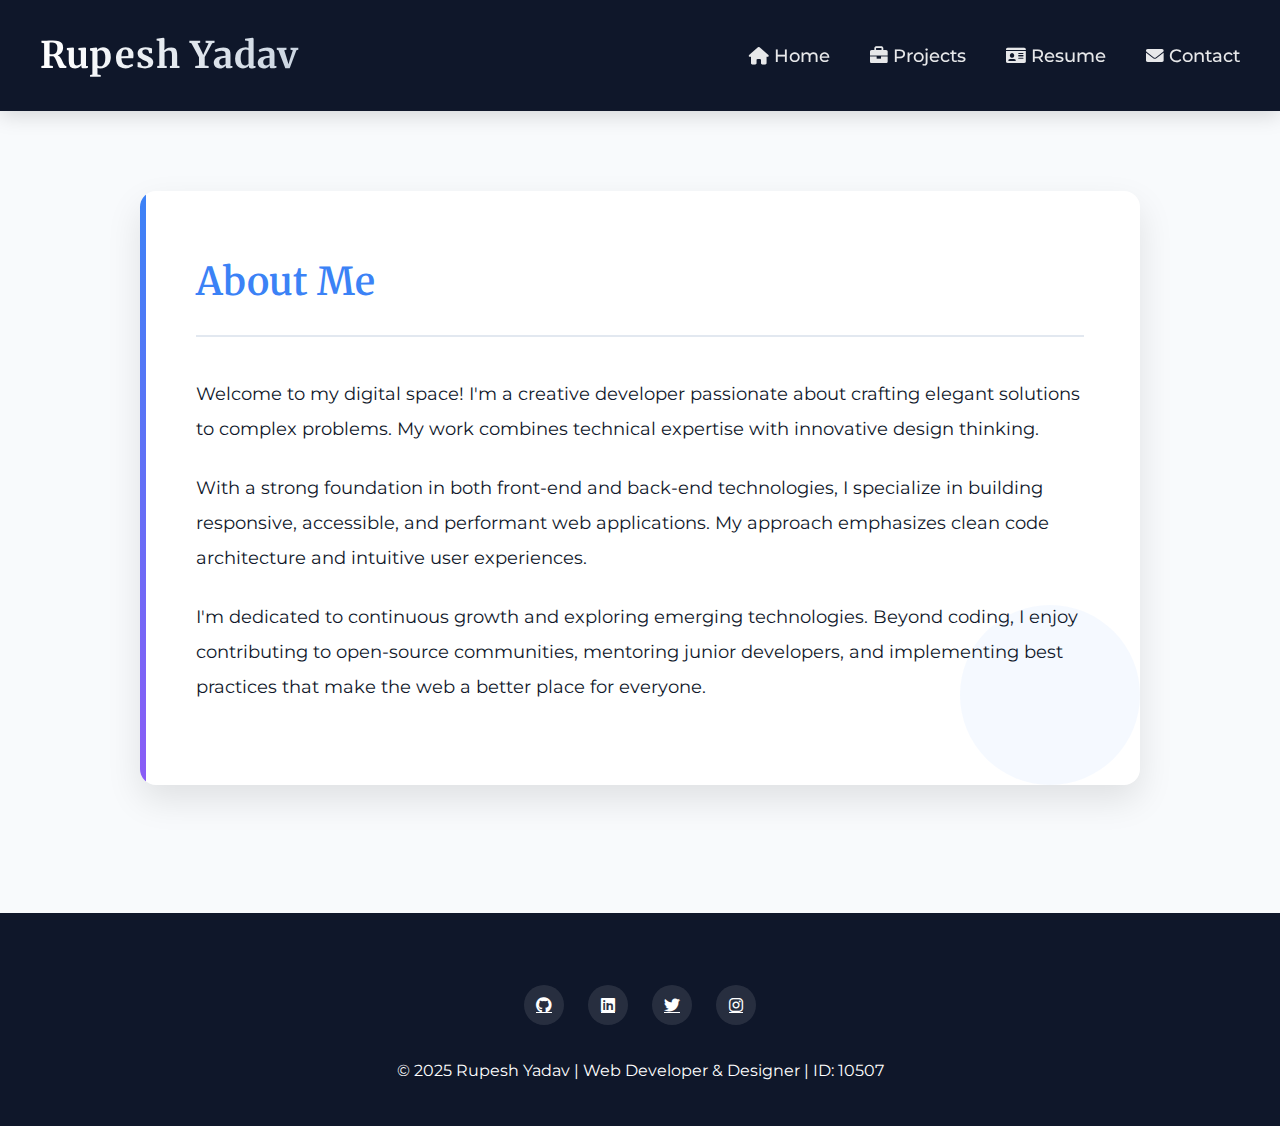
<file: about.html>
<!DOCTYPE html>
<html lang="en">
  <head>
    <meta charset="UTF-8" />
    <meta name="viewport" content="width=device-width, initial-scale=1.0" />
    <title>About Me - Rupesh Yadav Portfolio</title>
    <link rel="stylesheet" href="styles.css" />
    <link rel="stylesheet" href="https://cdnjs.cloudflare.com/ajax/libs/font-awesome/6.0.0/css/all.min.css" />
  </head>
  <body>
    <header>
      <h1>Rupesh Yadav</h1>
      <nav>
        <ul>
          <li><a href="index.html"><i class="fas fa-home"></i> Home</a></li>
          <li><a href="portfolio.html"><i class="fas fa-briefcase"></i> Projects</a></li>
          <li><a href="identity.html"><i class="fas fa-id-card"></i> Resume</a></li>
          <li><a href="index.html#contact"><i class="fas fa-envelope"></i> Contact</a></li>
        </ul>
      </nav>
    </header>
    <main>
      <!-- About Section -->
      <section id="about">
        <h2>About Me</h2>
        <p>
          Welcome to my digital space! I'm a creative developer passionate about crafting elegant solutions 
          to complex problems. My work combines technical expertise with innovative design thinking.
        </p>
        
        <!-- Extended about me content -->
        <p>
          With a strong foundation in both front-end and back-end technologies, I specialize in 
          building responsive, accessible, and performant web applications. My approach emphasizes 
          clean code architecture and intuitive user experiences.
        </p>
        
        <p>
          I'm dedicated to continuous growth and exploring emerging technologies. Beyond coding,
          I enjoy contributing to open-source communities, mentoring junior developers, and
          implementing best practices that make the web a better place for everyone.
        </p>
      </section>
    </main>
    <footer>
      <div class="social-links">
        <a href="#" aria-label="GitHub"><i class="fab fa-github"></i></a>
        <a href="#" aria-label="LinkedIn"><i class="fab fa-linkedin"></i></a>
        <a href="#" aria-label="Twitter"><i class="fab fa-twitter"></i></a>
        <a href="#" aria-label="Instagram"><i class="fab fa-instagram"></i></a>
      </div>
      <p>&copy; 2025 Rupesh Yadav | Web Developer & Designer | ID: 10507</p>
    </footer>
    
    <script src="script.js"></script>
  </body>
</html>
</file>
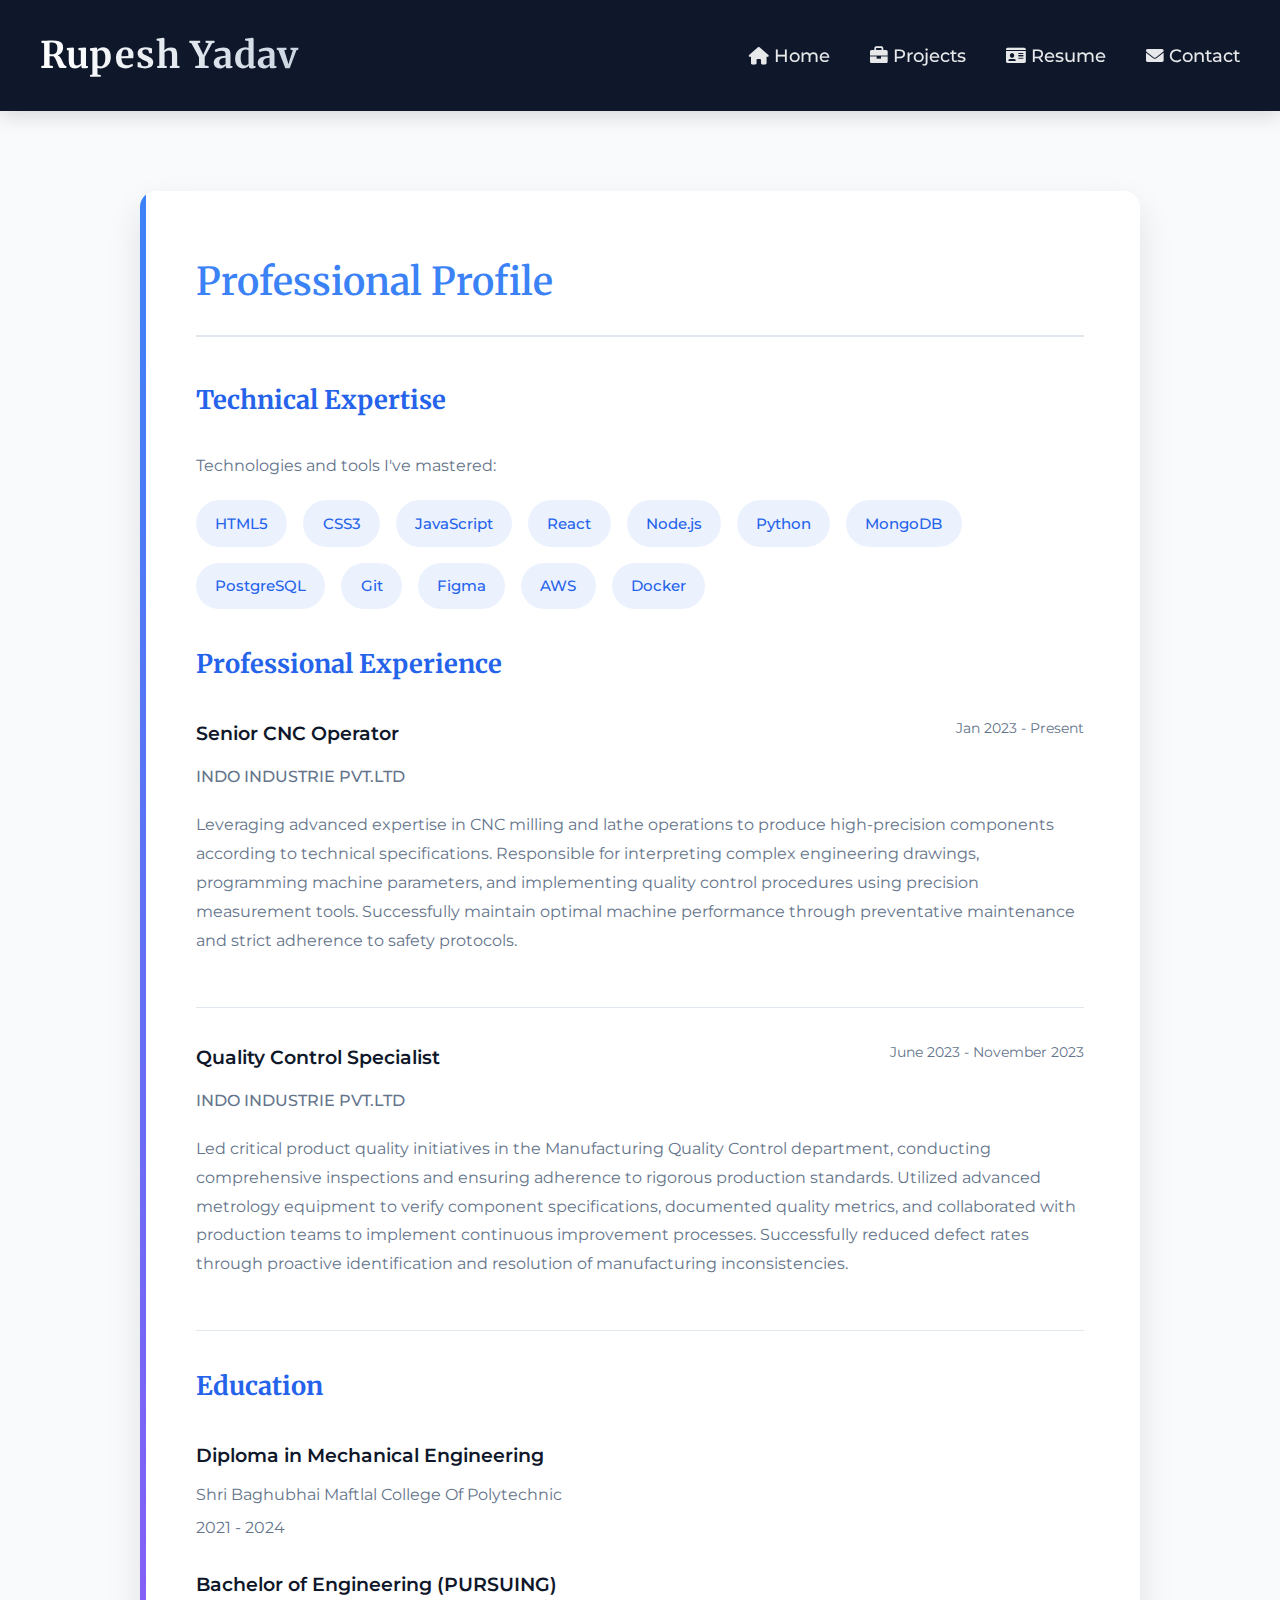
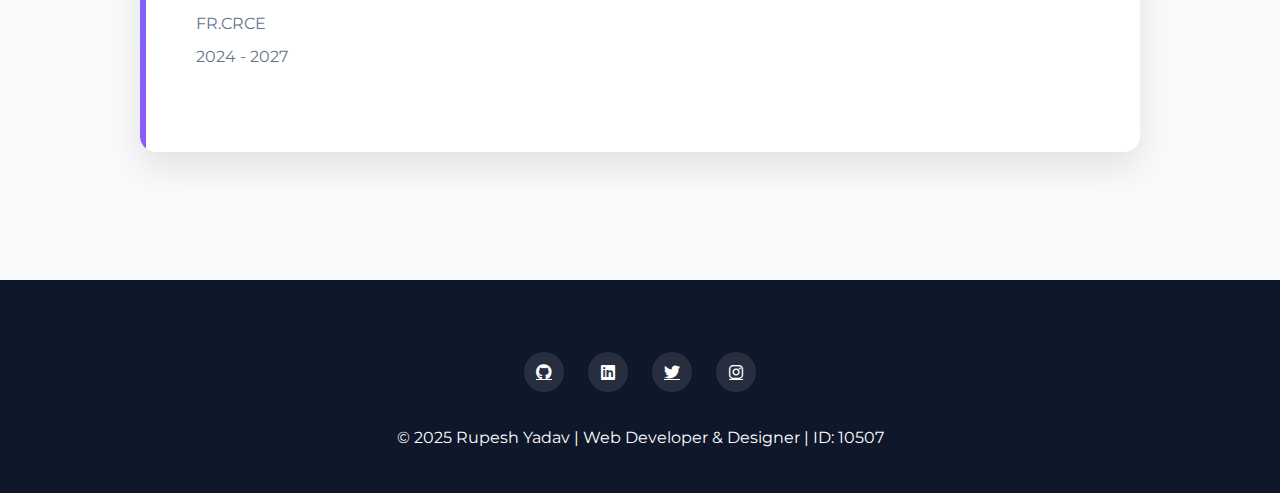
<file: identity.html>
<!DOCTYPE html>
<html lang="en">
  <head>
    <meta charset="UTF-8" />
    <meta name="viewport" content="width=device-width, initial-scale=1.0" />
    <title>Resume - Rupesh Yadav</title>
    <link rel="stylesheet" href="styles.css" />
    <link rel="stylesheet" href="https://cdnjs.cloudflare.com/ajax/libs/font-awesome/6.0.0/css/all.min.css" />
  </head>
  <body>
    <header>
      <h1>Rupesh Yadav</h1>
      <nav>
        <ul>
          <li><a href="index.html"><i class="fas fa-home"></i> Home</a></li>
          <li><a href="portfolio.html"><i class="fas fa-briefcase"></i> Projects</a></li>
          <li><a href="identity.html"><i class="fas fa-id-card"></i> Resume</a></li>
          <li><a href="index.html#contact"><i class="fas fa-envelope"></i> Contact</a></li>
        </ul>
      </nav>
    </header>

    <main>
      <!-- Identity Section -->
      <section id="identity">
        <h2>Professional Profile</h2>
        <div class="identity-content">
          <div class="identity-info">
            <h3>Technical Expertise</h3>
            <p>Technologies and tools I've mastered:</p>
            <div class="skill-tags">
              <span class="skill-tag">HTML5</span>
              <span class="skill-tag">CSS3</span>
              <span class="skill-tag">JavaScript</span>
              <span class="skill-tag">React</span>
              <span class="skill-tag">Node.js</span>
              <span class="skill-tag">Python</span>
              <span class="skill-tag">MongoDB</span>
              <span class="skill-tag">PostgreSQL</span>
              <span class="skill-tag">Git</span>
              <span class="skill-tag">Figma</span>
              <span class="skill-tag">AWS</span>
              <span class="skill-tag">Docker</span>
            </div>
            
            <h3>Professional Experience</h3>
            <div class="experience-item">
              <div class="experience-title">
                <h4>Senior CNC Operator</h4>
                <span>Jan 2023 - Present</span>
              </div>
              <p class="experience-company">INDO INDUSTRIE PVT.LTD</p>
              <p>Leveraging advanced expertise in CNC milling and lathe operations to produce high-precision components according to technical specifications. Responsible for interpreting complex engineering drawings, programming machine parameters, and implementing quality control procedures using precision measurement tools. Successfully maintain optimal machine performance through preventative maintenance and strict adherence to safety protocols.</p>
            </div>
            
            <div class="experience-item">
              <div class="experience-title">
                <h4>Quality Control Specialist</h4>
                <span>June 2023 - November 2023</span>
              </div>
              <p class="experience-company">INDO INDUSTRIE PVT.LTD</p>
              <p>Led critical product quality initiatives in the Manufacturing Quality Control department, conducting comprehensive inspections and ensuring adherence to rigorous production standards. Utilized advanced metrology equipment to verify component specifications, documented quality metrics, and collaborated with production teams to implement continuous improvement processes. Successfully reduced defect rates through proactive identification and resolution of manufacturing inconsistencies.</p>
            </div>
            
            <h3>Education</h3>
            <div class="education-item">
              <h4>Diploma in Mechanical Engineering</h4>
              <p>Shri Baghubhai Maftlal College Of Polytechnic</p>
              <p>2021 - 2024</p>
            </div>
            
            <div class="education-item">
              <h4>Bachelor of Engineering (PURSUING)</h4>
              <p>FR.CRCE</p>
              <p>2024 - 2027</p>
            </div>
          </div>
        </div>
      </section>
    </main>

    <footer>
      <div class="social-links">
        <a href="#" aria-label="GitHub"><i class="fab fa-github"></i></a>
        <a href="#" aria-label="LinkedIn"><i class="fab fa-linkedin"></i></a>
        <a href="#" aria-label="Twitter"><i class="fab fa-twitter"></i></a>
        <a href="#" aria-label="Instagram"><i class="fab fa-instagram"></i></a>
      </div>
      <p>&copy; 2025 Rupesh Yadav | Web Developer & Designer | ID: 10507</p>
    </footer>
    
    <script src="script.js"></script>
  </body>
</html>
</file>
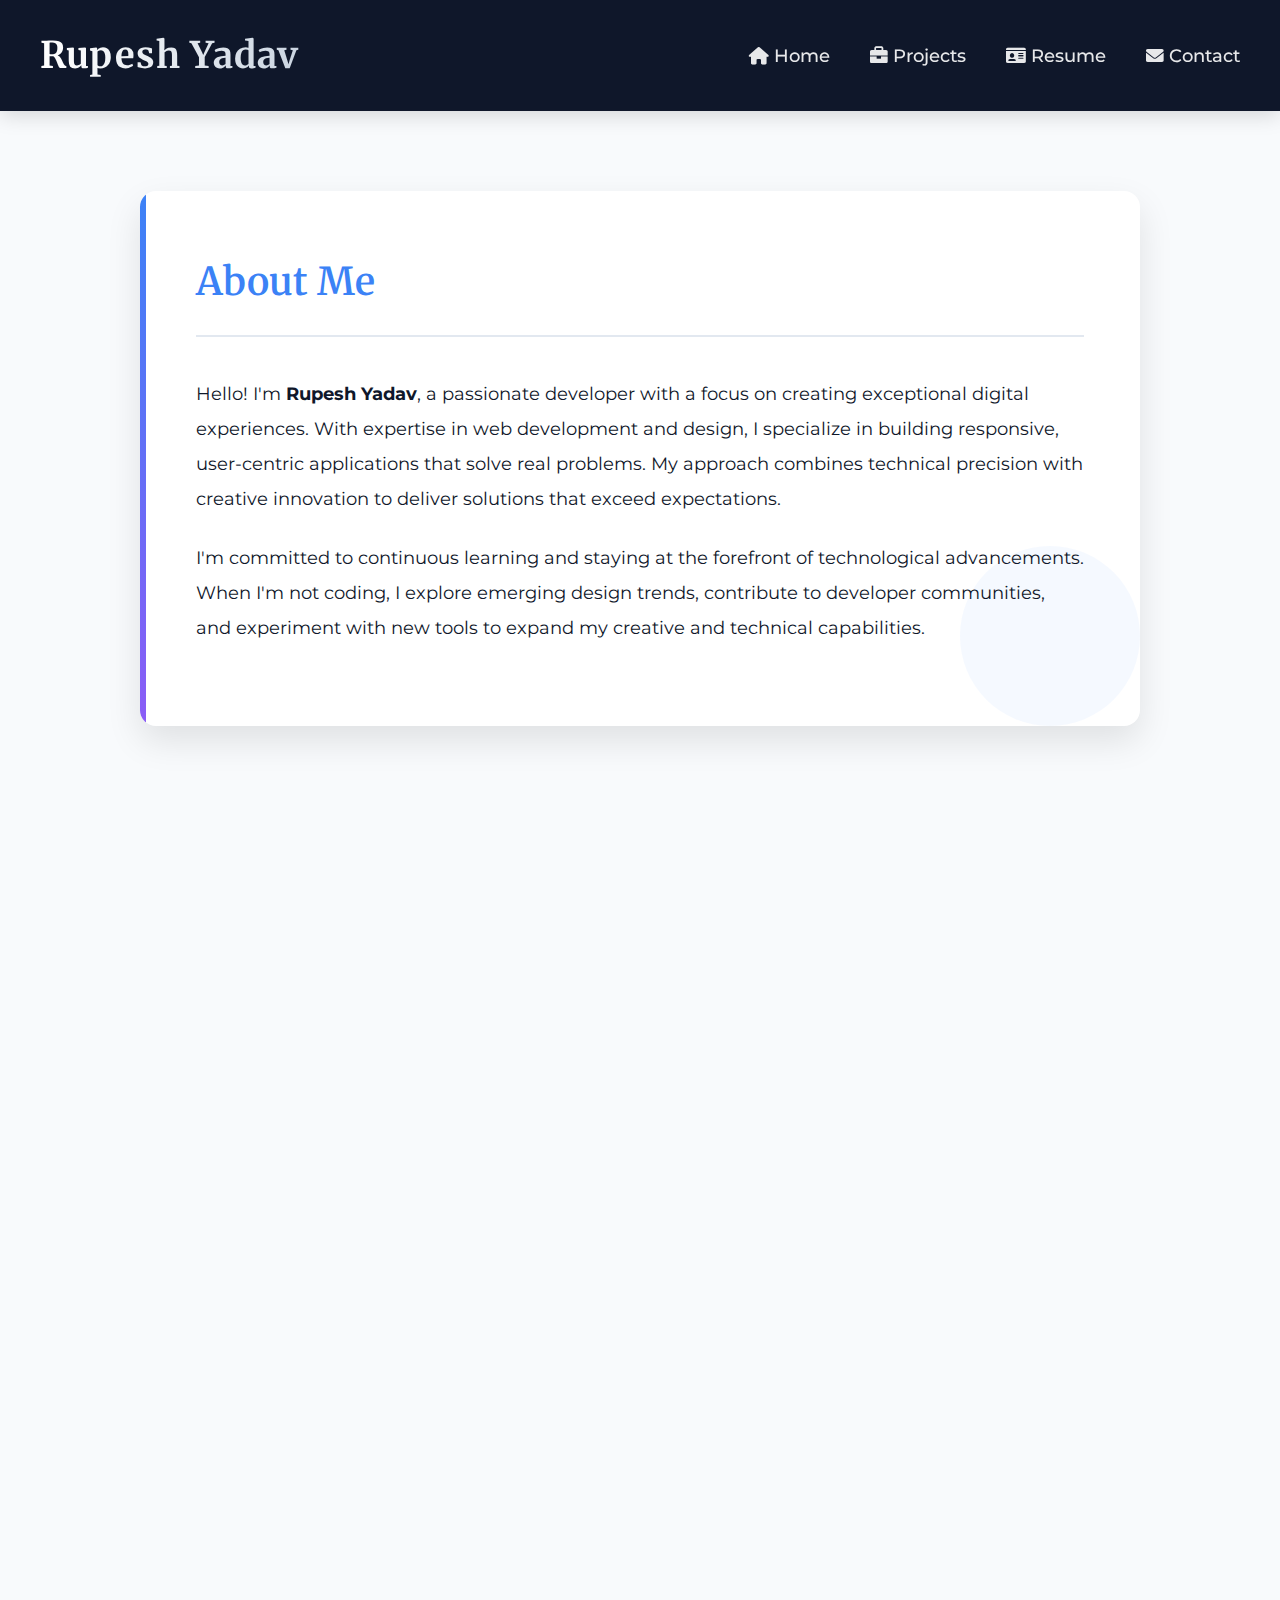
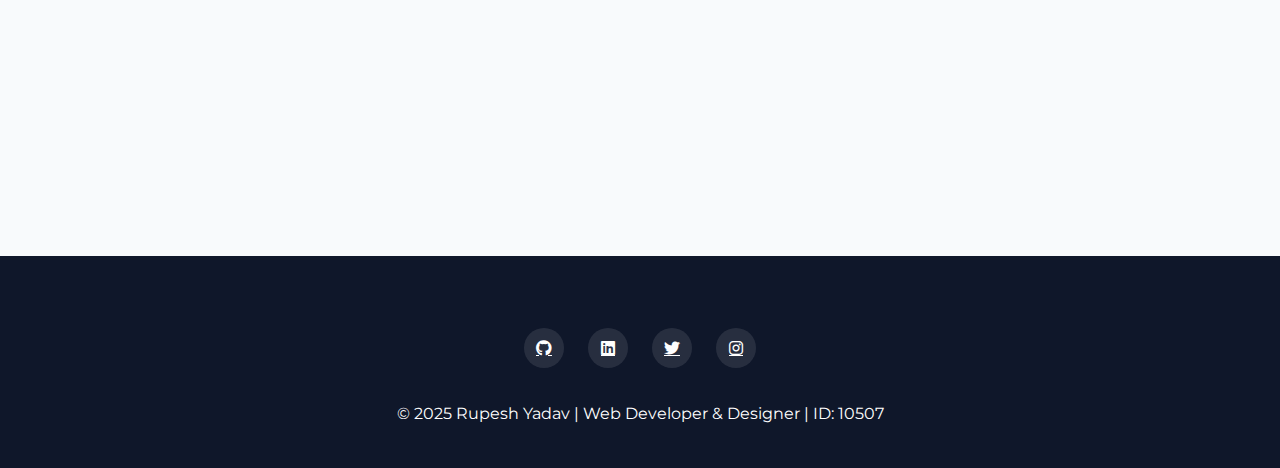
<file: portfolio.html>
<!DOCTYPE html>
<html lang="en">
  <head>
    <meta charset="UTF-8" />
    <meta name="viewport" content="width=device-width, initial-scale=1.0" />
    <title>Rupesh Yadav | Professional Portfolio</title>
    <link rel="stylesheet" href="styles.css" />
    <link rel="stylesheet" href="https://cdnjs.cloudflare.com/ajax/libs/font-awesome/6.0.0/css/all.min.css" />
    <meta name="description" content="Professional portfolio of Rupesh Yadav - Web Developer and Designer" />
  </head>
  <body>
    <header>
      <h1>Rupesh Yadav</h1>
      <nav>
        <ul>
          <li><a href="index.html"><i class="fas fa-home"></i> Home</a></li>
          <li><a href="portfolio.html"><i class="fas fa-briefcase"></i> Projects</a></li>
          <li><a href="identity.html"><i class="fas fa-id-card"></i> Resume</a></li>
          <li><a href="#contact"><i class="fas fa-envelope"></i> Contact</a></li>
        </ul>
      </nav>
    </header>

    <main>
      <!-- About Section -->
      <section id="about">
        <h2>About Me</h2>
        <p>
          Hello! I'm <strong>Rupesh Yadav</strong>, a passionate developer with a focus on creating 
          exceptional digital experiences. With expertise in web development and design, 
          I specialize in building responsive, user-centric applications that solve real problems.
          My approach combines technical precision with creative innovation to deliver 
          solutions that exceed expectations.
        </p>
        <p>
          I'm committed to continuous learning and staying at the forefront of technological advancements. 
          When I'm not coding, I explore emerging design trends, contribute to developer communities,
          and experiment with new tools to expand my creative and technical capabilities.
        </p>
      </section>

      <!-- Portfolio Section -->
      <section id="portfolio">
        <h2>Project Showcase</h2>
        <div class="portfolio-container">
          <div class="portfolio-item">
            <h3>Digital Marketplace</h3>
            <p>A comprehensive e-commerce ecosystem featuring secure authentication, payment processing, and inventory management. Developed using React, Node.js, and MongoDB with RESTful API architecture.</p>
          </div>
          <div class="portfolio-item">
            <h3>Wellness Companion</h3>
            <p>A holistic health and fitness application with personalized tracking, data visualization, and AI-powered recommendations. Features cross-platform compatibility and offline functionality.</p>
          </div>
          <div class="portfolio-item">
            <h3>Corporate Identity System</h3>
            <p>End-to-end brand transformation for a technology startup, including responsive website, design system implementation, and marketing collateral development.</p>
          </div>
          <div class="portfolio-item">
            <h3>Property Explorer</h3>
            <p>Feature-rich real estate platform with geolocation services, customizable search parameters, virtual property tours, and integrated client relationship management.</p>
          </div>
        </div>
      </section>

      <!-- Identity Section -->
      <section id="identity">
        <h2>Professional Skills</h2>
        <div class="identity-content">
          <div class="identity-info">
            <h3>Development Expertise</h3>
            <div class="skill-tags">
              <span class="skill-tag">HTML5</span>
              <span class="skill-tag">CSS3</span>
              <span class="skill-tag">JavaScript</span>
              <span class="skill-tag">React</span>
              <span class="skill-tag">Node.js</span>
              <span class="skill-tag">Python</span>
              <span class="skill-tag">MongoDB</span>
              <span class="skill-tag">GraphQL</span>
              <span class="skill-tag">Git</span>
            </div>
          </div>
          <div class="identity-info">
            <h3>Design Capabilities</h3>
            <div class="skill-tags">
              <span class="skill-tag">UI/UX Design</span>
              <span class="skill-tag">Responsive Design</span>
              <span class="skill-tag">Figma</span>
              <span class="skill-tag">Adobe XD</span>
              <span class="skill-tag">Design Systems</span>
              <span class="skill-tag">User Testing</span>
            </div>
          </div>
        </div>
      </section>

      <!-- Contact Section -->
      <section id="contact">
        <h2>Connect With Me</h2>
        <p class="contact-intro">Interested in collaboration or have a project in mind? I'd be delighted to discuss how we can work together!</p>
        <form id="contactForm">
          <div class="form-group">
            <label for="name"><i class="fas fa-user"></i> Full Name:</label>
            <input type="text" id="name" name="name" placeholder="Your name" required />
          </div>

          <div class="form-group">
            <label for="mobile"><i class="fas fa-phone"></i> Mobile Number:</label>
            <input type="tel" id="mobile" name="mobile" placeholder="Your contact number" required />
          </div>

          <div class="form-group">
            <label for="email"><i class="fas fa-envelope"></i> Email Address:</label>
            <input type="email" id="email" name="email" placeholder="Your email" required />
          </div>

          <div class="form-group">
            <label for="message"><i class="fas fa-comment"></i> Your Message:</label>
            <textarea id="message" name="message" rows="5" placeholder="Tell me about your project or inquiry..." required></textarea>
          </div>

          <button type="submit" class="submit-btn">Send Message <i class="fas fa-paper-plane"></i></button>
        </form>
        <!-- Area to display response messages -->
        <div id="formResponse"></div>
      </section>
    </main>

    <footer>
      <div class="social-links">
        <a href="#" aria-label="GitHub"><i class="fab fa-github"></i></a>
        <a href="#" aria-label="LinkedIn"><i class="fab fa-linkedin"></i></a>
        <a href="#" aria-label="Twitter"><i class="fab fa-twitter"></i></a>
        <a href="#" aria-label="Instagram"><i class="fab fa-instagram"></i></a>
      </div>
      <p>&copy; 2025 Rupesh Yadav | Web Developer & Designer | ID: 10507</p>
    </footer>

    <!-- Link to the external JavaScript file -->
    <script src="script.js"></script>
  </body>
</html>
</file>
<file: styles.css>
/* Import modern fonts */
@import url('https://fonts.googleapis.com/css2?family=Montserrat:wght@300;400;500;600;700&family=Merriweather:wght@400;500;600;700&display=swap');

/* CSS Reset & Base Styles */
* {
  margin: 0;
  padding: 0;
  box-sizing: border-box;
}

:root {
  --primary: #3b82f6;
  --primary-dark: #2563eb;
  --secondary: #0ea5e9;
  --accent: #8b5cf6;
  --dark: #0f172a;
  --light: #f8fafc;
  --gray: #64748b;
  --success: #10b981;
  --white: #ffffff;
  --transition: all 0.4s cubic-bezier(0.4, 0, 0.2, 1);
  --box-shadow: 0 15px 35px rgba(0, 0, 0, 0.1);
  --gradient: linear-gradient(135deg, var(--primary) 0%, var(--accent) 100%);
}

body {
  font-family: 'Montserrat', sans-serif;
  background-color: var(--light);
  color: var(--dark);
  line-height: 1.8;
  overflow-x: hidden;
}

/* Scroll behavior */
html {
  scroll-behavior: smooth;
}

/* Header Styles */
header {
  background: var(--dark);
  color: var(--white);
  padding: 1.4rem 2.5rem;
  position: sticky;
  top: 0;
  z-index: 1000;
  box-shadow: 0 4px 20px rgba(0, 0, 0, 0.15);
  display: flex;
  justify-content: space-between;
  align-items: center;
}

header h1 {
  margin: 0;
  font-family: 'Merriweather', serif;
  font-size: 2.3rem;
  letter-spacing: 1.2px;
  font-weight: 700;
  background: linear-gradient(to right, #fff, #cbd5e1);
  -webkit-background-clip: text;
  background-clip: text;
  color: transparent;
}

header nav ul {
  list-style: none;
  padding: 0;
  display: flex;
  gap: 2.5rem;
}

header nav a {
  color: rgba(255, 255, 255, 0.9);
  text-decoration: none;
  font-weight: 500;
  font-size: 1.1rem;
  transition: var(--transition);
  position: relative;
}

header nav a::after {
  content: '';
  position: absolute;
  width: 0;
  height: 2px;
  bottom: -6px;
  left: 0;
  background-color: var(--accent);
  transition: width 0.4s;
}

header nav a:hover::after {
  width: 100%;
}

/* Main Content Styles */
main {
  padding: 2.5rem 0;
  max-width: 1300px;
  margin: 0 auto;
}

/* Section Styles */
main section {
  padding: 3.5rem;
  margin: 2.5rem auto;
  max-width: 1000px;
  background: var(--white);
  border-radius: 16px;
  box-shadow: var(--box-shadow);
  position: relative;
  overflow: hidden;
}

main section::before {
  content: '';
  position: absolute;
  top: 0;
  left: 0;
  width: 6px;
  height: 100%;
  background: var(--gradient);
}

h2 {
  padding-bottom: 1.2rem;
  font-family: 'Merriweather', serif;
  font-size: 2.4rem;
  color: var(--primary);
  position: relative;
  margin-bottom: 2.5rem;
  font-weight: 600;
  border-bottom: 2px solid #e2e8f0;
}

/* About Section */
#about {
  position: relative;
}

#about::after {
  content: "";
  position: absolute;
  bottom: 0;
  right: 0;
  width: 180px;
  height: 180px;
  background-color: rgba(59, 130, 246, 0.05);
  border-radius: 50%;
  z-index: -1;
}

#about p {
  font-size: 1.15rem;
  line-height: 1.9;
  color: var(--dark);
  font-weight: 400;
  margin-bottom: 1.5rem;
}

/* Portfolio Section */
.portfolio-container {
  display: grid;
  grid-template-columns: repeat(auto-fill, minmax(350px, 1fr));
  gap: 2.5rem;
}

.portfolio-item {
  padding: 2.2rem;
  box-shadow: 0 12px 28px rgba(0, 0, 0, 0.08);
  border-radius: 12px;
  background: #fafafa;
  transition: var(--transition);
  position: relative;
  overflow: hidden;
  border-bottom: 4px solid transparent;
}

.portfolio-item:hover {
  transform: translateY(-8px);
  border-bottom: 4px solid var(--accent);
}

.portfolio-item h3 {
  color: var(--primary-dark);
  margin-bottom: 1.2rem;
  font-size: 1.5rem;
  font-family: 'Merriweather', serif;
}

.portfolio-item p {
  color: var(--gray);
  font-size: 1.05rem;
}

.portfolio-item img {
  width: 100%;
  height: auto;
  border-radius: 8px;
  margin-bottom: 1.2rem;
  box-shadow: 0 8px 20px rgba(0, 0, 0, 0.08);
}

.portfolio-links {
  display: flex;
  gap: 1.2rem;
  margin-top: 1.5rem;
}

.portfolio-links a {
  display: inline-block;
  padding: 0.6rem 1.2rem;
  background: var(--primary);
  color: white;
  text-decoration: none;
  border-radius: 6px;
  font-size: 0.9rem;
  transition: var(--transition);
}

.portfolio-links a:hover {
  background: var(--primary-dark);
  transform: translateY(-3px);
  box-shadow: 0 5px 15px rgba(37, 99, 235, 0.3);
}

/* Identity Section */
.identity-content {
  display: flex;
  flex-wrap: wrap;
  gap: 2.5rem;
}

.identity-info {
  flex: 1;
  min-width: 280px;
}

.identity-info h3 {
  color: var(--primary-dark);
  margin-bottom: 1.8rem;
  font-size: 1.6rem;
  font-family: 'Merriweather', serif;
}

.identity-info p {
  color: var(--gray);
  margin-bottom: 1.2rem;
  font-size: 1rem;
}

.skill-tags {
  display: flex;
  flex-wrap: wrap;
  gap: 1rem;
  margin-bottom: 2rem;
}

.skill-tag {
  background: rgba(59, 130, 246, 0.1);
  color: var(--primary-dark);
  padding: 0.6rem 1.2rem;
  border-radius: 30px;
  font-size: 0.95rem;
  font-weight: 500;
  transition: var(--transition);
}

.skill-tag:hover {
  background: var(--gradient);
  color: white;
  transform: translateY(-5px);
  box-shadow: 0 8px 20px rgba(59, 130, 246, 0.3);
}

.experience-item {
  margin-bottom: 2rem;
  padding-bottom: 2rem;
  border-bottom: 1px solid #e2e8f0;
}

.experience-item:last-child {
  border-bottom: none;
}

.experience-title {
  display: flex;
  justify-content: space-between;
  margin-bottom: 0.8rem;
}

.experience-title h4 {
  color: var(--dark);
  font-weight: 600;
  font-size: 1.2rem;
}

.experience-title span {
  color: var(--gray);
  font-size: 0.9rem;
}

.experience-company {
  color: var(--primary);
  font-size: 1rem;
  margin-bottom: 0.8rem;
  font-weight: 500;
}

.education-item {
  margin-bottom: 1.5rem;
}

.education-item h4 {
  color: var(--dark);
  font-weight: 600;
  margin-bottom: 0.5rem;
  font-size: 1.2rem;
}

.education-item p {
  color: var(--gray);
  font-size: 1rem;
  margin-bottom: 0.3rem;
}

/* Contact Form Styles */
#contact {
  background: white;
}

.contact-intro {
  margin-bottom: 2.5rem;
  font-size: 1.15rem;
  color: var(--gray);
}

.form-group {
  margin-bottom: 2.5rem;
  position: relative;
}

#contactForm label {
  display: block;
  margin-bottom: 0.8rem;
  font-weight: 500;
  color: var(--dark);
  font-size: 1.05rem;
}

#contactForm input,
#contactForm textarea {
  width: 100%;
  padding: 1.2rem;
  border: 1px solid #e2e8f0;
  border-radius: 10px;
  font-family: 'Montserrat', sans-serif;
  font-size: 1.05rem;
  transition: var(--transition);
  background-color: #f8fafc;
}

#contactForm input:focus,
#contactForm textarea:focus {
  outline: none;
  border-color: var(--primary);
  box-shadow: 0 0 0 4px rgba(59, 130, 246, 0.1);
  background-color: white;
}

.submit-btn {
  width: 100%;
  padding: 1.2rem;
  background: var(--gradient);
  color: #fff;
  border: none;
  border-radius: 10px;
  cursor: pointer;
  transition: var(--transition);
  font-weight: 600;
  font-size: 1.15rem;
  box-shadow: 0 8px 20px rgba(59, 130, 246, 0.3);
}

.submit-btn:hover {
  background: linear-gradient(135deg, var(--primary-dark) 0%, var(--accent) 100%);
  transform: translateY(-5px);
  box-shadow: 0 10px 30px rgba(59, 130, 246, 0.4);
}

/* Form response message */
#formResponse {
  text-align: center;
  margin-top: 1.8rem;
  padding: 1.2rem;
  border-radius: 10px;
  font-weight: 500;
  display: none;
}

.success-message {
  background-color: rgba(16, 185, 129, 0.1);
  color: var(--success);
  border: 1px solid rgba(16, 185, 129, 0.3);
}

.error-message {
  background-color: rgba(239, 68, 68, 0.1);
  color: #ef4444;
  border: 1px solid rgba(239, 68, 68, 0.3);
}

/* Footer Styles */
footer {
  background: var(--dark);
  color: var(--white);
  text-align: center;
  padding: 2.5rem;
  margin-top: 3rem;
}

.footer-content {
  max-width: 1200px;
  margin: 0 auto;
}

.footer-links {
  display: flex;
  justify-content: center;
  gap: 2rem;
  margin: 1.5rem 0;
}

.footer-links a {
  color: rgba(255, 255, 255, 0.8);
  text-decoration: none;
  transition: var(--transition);
}

.footer-links a:hover {
  color: var(--accent);
}

.social-links {
  display: flex;
  justify-content: center;
  gap: 1.5rem;
  margin: 2rem 0;
}

.social-links a {
  display: flex;
  align-items: center;
  justify-content: center;
  width: 40px;
  height: 40px;
  border-radius: 50%;
  background: rgba(255, 255, 255, 0.1);
  color: var(--white);
  transition: var(--transition);
}

.social-links a:hover {
  background: var(--gradient);
  transform: translateY(-5px);
}

.copyright {
  margin-top: 2rem;
  color: var(--gray);
  font-size: 0.9rem;
}

/* Responsive styles */
@media (max-width: 992px) {
  main section {
    padding: 2.5rem;
  }
  
  .portfolio-container {
    grid-template-columns: repeat(auto-fill, minmax(300px, 1fr));
  }
}

@media (max-width: 768px) {
  header {
    flex-direction: column;
    padding: 1rem;
    gap: 1rem;
  }
  
  header nav ul {
    gap: 1.5rem;
  }
  
  main section {
    padding: 2rem;
    margin: 1.5rem auto;
  }
  
  h2 {
    font-size: 2rem;
  }
  
  .portfolio-container {
    grid-template-columns: 1fr;
  }
  
  .identity-content {
    flex-direction: column;
  }
}

@media (max-width: 480px) {
  header nav ul {
    flex-wrap: wrap;
    justify-content: center;
    gap: 1rem;
  }
  
  main section {
    padding: 1.5rem;
    margin: 1rem auto;
  }
  
  h2 {
    font-size: 1.8rem;
  }
  
  .submit-btn {
    padding: 1rem;
  }
  
  .experience-title {
    flex-direction: column;
    gap: 0.5rem;
  }
}

/* Animation classes */
.fade-in {
  animation: fadeIn 0.8s ease-in forwards;
}

.slide-up {
  animation: slideUp 0.8s ease-out forwards;
}

@keyframes fadeIn {
  from {
    opacity: 0;
  }
  to {
    opacity: 1;
  }
}

@keyframes slideUp {
  from {
    transform: translateY(50px);
    opacity: 0;
  }
  to {
    transform: translateY(0);
    opacity: 1;
  }
}

/* Accessibility improvements */
:focus {
  outline: 3px solid var(--primary);
  outline-offset: 3px;
}

.sr-only {
  position: absolute;
  width: 1px;
  height: 1px;
  padding: 0;
  margin: -1px;
  overflow: hidden;
  clip: rect(0, 0, 0, 0);
  white-space: nowrap;
  border-width: 0;
}

/* Print styles */
@media print {
  body {
    background: white;
    color: black;
  }
  
  main section {
    box-shadow: none;
    margin: 1rem 0;
    break-inside: avoid;
  }
  
  .portfolio-links,
  .submit-btn,
  #contact {
    display: none;
  }
}
</file>
